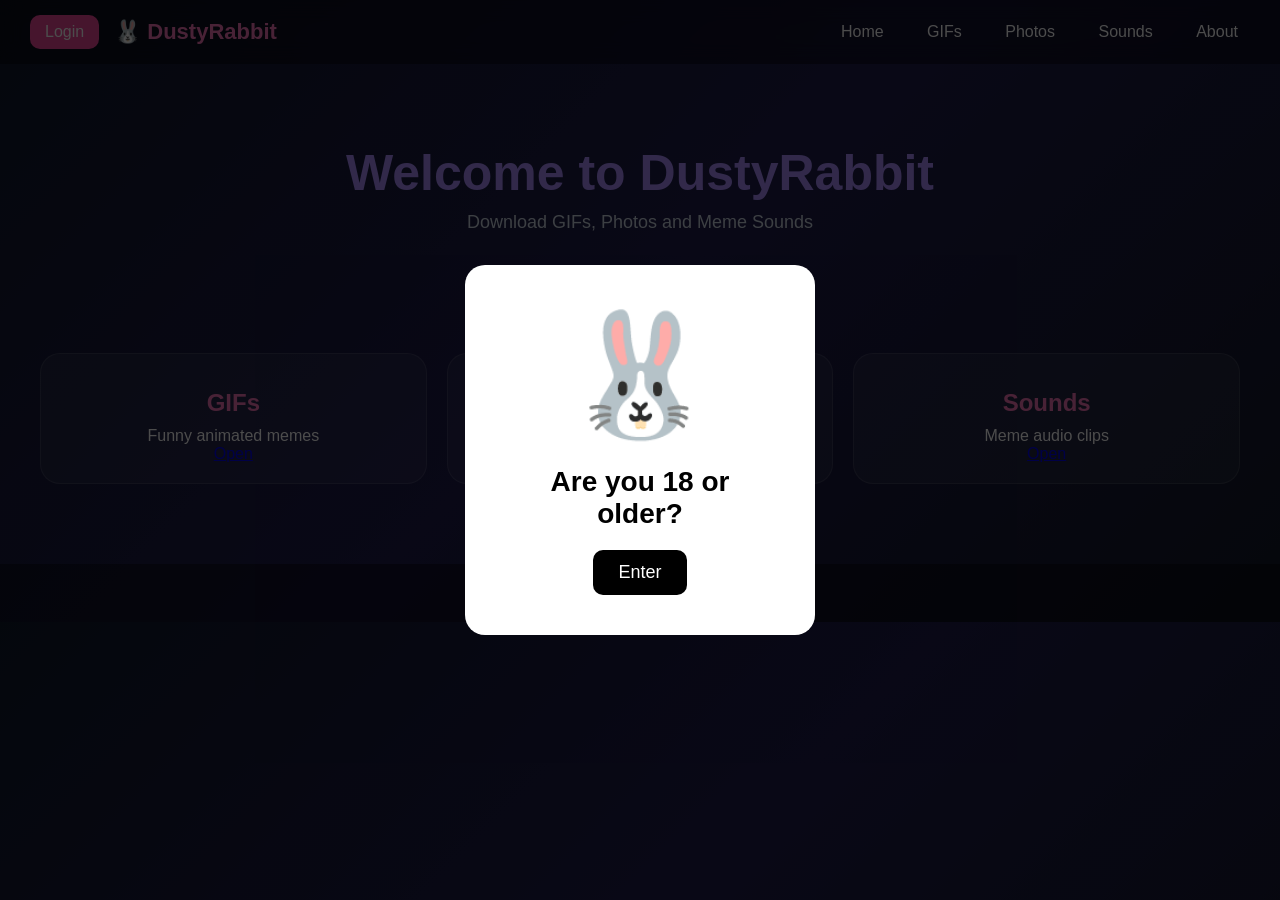
<file: index.html>
<!DOCTYPE html>
<html lang="en">
<head>
  <meta charset="UTF-8">
  <meta name="viewport" content="width=device-width, initial-scale=1.0">
  <title>DustyRabbit</title>
  <link rel="stylesheet" href="style.css">
</head>

<body>


<!-- AGE POPUP -->

<div class="age-popup" id="popup">

  <div class="popup-box">

    <div class="big-rabbit">🐰</div>

    <h2>Are you 18 or older?</h2>

    <button onclick="enterSite()">Enter</button>

  </div>

</div>

<!-- LOGIN POPUP -->

<div class="login-popup" id="loginPopup">

  <div class="login-box">

    <button class="close-btn" onclick="closeLogin()">✖</button>

    <div class="rabbit-login">🐰</div>

    <h1>DustyRabbit Login</h1>

    <input type="text" placeholder="Username" class="input-box">

    <input type="email" placeholder="Email" class="input-box">

    <input type="password" placeholder="Password" class="input-box">

    <button class="login-button">Login</button>

  </div>

</div>

<header>

  <div class="left-side">

    <!-- LOGIN BUTTON FOR POPUP -->

    <button class="open-login" onclick="openLogin()">Login</button>

    <div class="logo">🐰 DustyRabbit</div>

  </div>

  <nav>
    <a href="index.html">Home</a>
    <a href="gifs.html">GIFs</a>
    <a href="photos.html">Photos</a>
    <a href="sounds.html">Sounds</a>
    <a href="about.html">About</a>
  </nav>

</header>

<section class="hero">

  <h1>Welcome to DustyRabbit</h1>

  <p>Download GIFs, Photos and Meme Sounds</p>

</section>

<section class="cards">

  <div class="card">
    <h2>GIFs</h2>
    <p>Funny animated memes</p>
    <a href="gifs.html">Open</a>
  </div>

  <div class="card">
    <h2>Photos</h2>
    <p>Trending meme images</p>
    <a href="photos.html">Open</a>
  </div>

  <div class="card">
    <h2>Sounds</h2>
    <p>Meme audio clips</p>
    <a href="sounds.html">Open</a>
  </div>

</section>

<footer>
  © 2026 DustyRabbit
</footer>

<script>

function enterSite(){

  document.getElementById("popup").style.display = "none";

}

/* OPEN LOGIN POPUP */

function openLogin(){

  document.getElementById("loginPopup").style.display = "flex";

}

/* CLOSE LOGIN POPUP */

function closeLogin(){

  document.getElementById("loginPopup").style.display = "none";

}

</script>

</body>
</html>
</file>
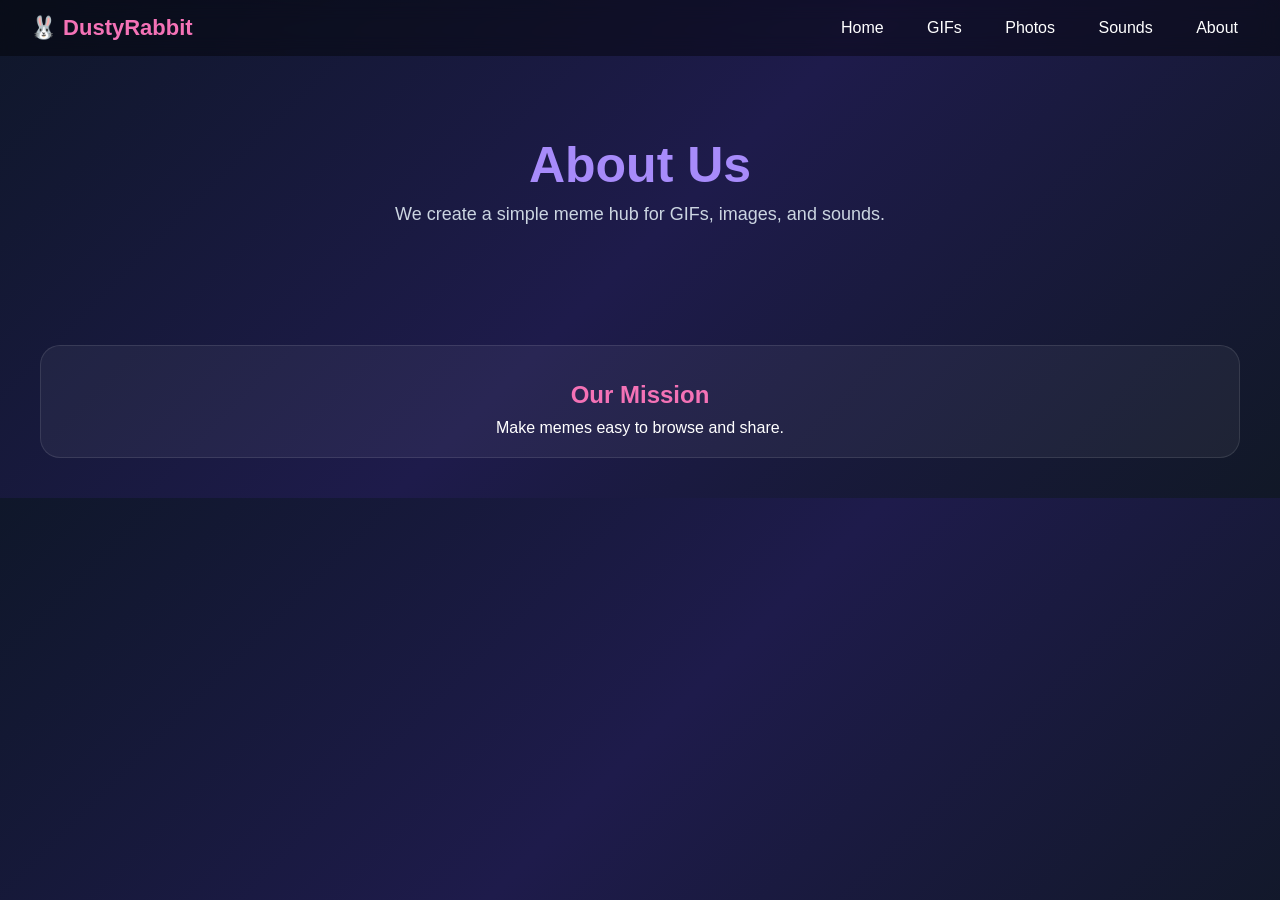
<file: about.html>
<!DOCTYPE html>
<html lang="en">
<head>
  <meta charset="UTF-8">
  <meta name="viewport" content="width=device-width, initial-scale=1.0">
  <title>About - DustyRabbit</title>
  <link rel="stylesheet" href="style.css">
</head>

<body>

<header>
  <div class="logo">🐰 DustyRabbit</div>
  <nav>
    <a href="index.html">Home</a>
    <a href="gifs.html">GIFs</a>
    <a href="photos.html">Photos</a>
    <a href="sounds.html">Sounds</a>
    <a href="about.html">About</a>
  </nav>
</header>

<section class="hero">
  <h1>About Us</h1>
  <p>We create a simple meme hub for GIFs, images, and sounds.</p>
</section>

<section class="cards">
  <div class="card">
    <h2>Our Mission</h2>
    <p>Make memes easy to browse and share.</p>
  </div>
</section>

</body>
</html>
</file>
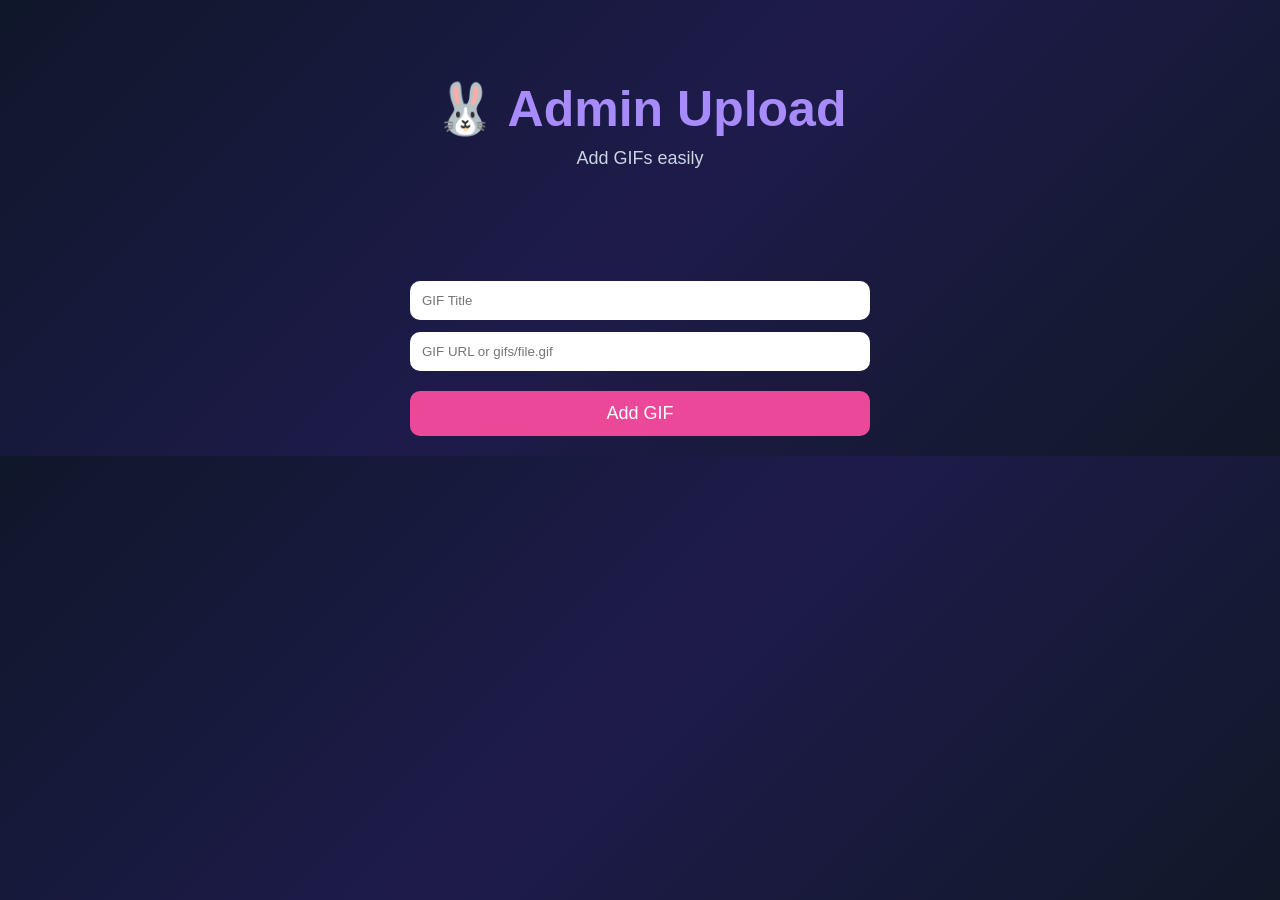
<file: admin.html>
<!DOCTYPE html>
<html lang="en">

<head>

<meta charset="UTF-8">

<meta name="viewport" content="width=device-width, initial-scale=1.0">

<title>Admin Panel</title>

<link rel="stylesheet" href="style.css">

</head>

<body>

<section class="hero">

<h1>🐰 Admin Upload</h1>

<p>Add GIFs easily</p>

</section>

<div style="max-width:500px;margin:auto;padding:20px;">

<input
type="text"
id="gifTitle"
placeholder="GIF Title"
class="input-box">

<input
type="text"
id="gifURL"
placeholder="GIF URL or gifs/file.gif"
class="input-box">

<button
class="login-button"
onclick="addGIF()">

Add GIF

</button>

</div>

<script>

function addGIF(){

  let title =
  document.getElementById("gifTitle").value;

  let url =
  document.getElementById("gifURL").value;

  let gifs =
  JSON.parse(localStorage.getItem("gifs")) || [];

  gifs.push({

    title:title,
    url:url

  });

  localStorage.setItem("gifs",JSON.stringify(gifs));

  alert("GIF Added");

}

</script>

</body>

</html>
</file>
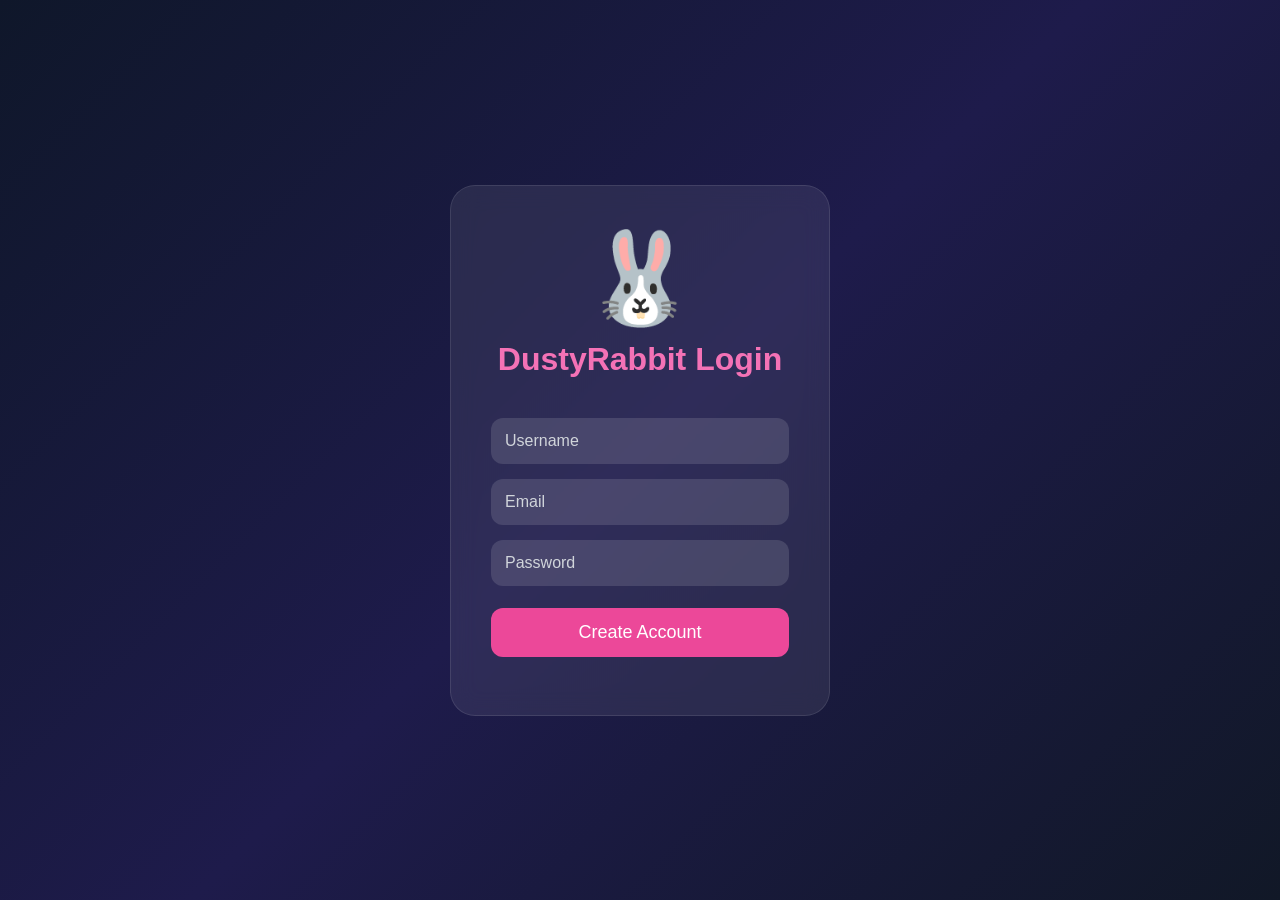
<file: login.html>
<!DOCTYPE html>
<html lang="en">
<head>
<meta charset="UTF-8">
<meta name="viewport" content="width=device-width, initial-scale=1.0">

<title>DustyRabbit Login</title>

<style>

*{
    margin:0;
    padding:0;
    box-sizing:border-box;
    font-family:Arial,sans-serif;
}

body{

    height:100vh;

    display:flex;
    justify-content:center;
    align-items:center;

    background:linear-gradient(135deg,#0f172a,#1e1b4b,#111827);

    overflow:hidden;
}

/* LOGIN BOX */

.login-box{

    width:380px;

    background:rgba(255,255,255,0.08);

    border:1px solid rgba(255,255,255,0.1);

    backdrop-filter:blur(12px);

    padding:40px;

    border-radius:25px;

    text-align:center;

    color:white;

    animation:popup 1s ease;
}

/* RABBIT */

.rabbit{

    font-size:90px;

    margin-bottom:10px;

    animation:rabbitJump 2s infinite;
}

/* TITLE */

.login-box h1{

    margin-bottom:25px;

    color:#f472b6;
}

/* INPUTS */

.input-box{

    width:100%;

    padding:14px;

    margin-top:15px;

    border:none;

    outline:none;

    border-radius:12px;

    background:rgba(255,255,255,0.12);

    color:white;

    font-size:16px;
}

.input-box::placeholder{
    color:#d1d5db;
}

/* BUTTON */

button{

    width:100%;

    padding:14px;

    margin-top:22px;

    border:none;

    border-radius:12px;

    background:#ec4899;

    color:white;

    font-size:18px;

    cursor:pointer;

    transition:0.3s;
}

button:hover{

    transform:scale(1.05);

    background:#db2777;
}

/* MESSAGE */

#message{

    margin-top:18px;

    color:#86efac;

    font-size:15px;
}

/* ANIMATIONS */

@keyframes popup{

    0%{
        transform:scale(0);
        opacity:0;
    }

    100%{
        transform:scale(1);
        opacity:1;
    }

}

@keyframes rabbitJump{

    0%{
        transform:translateY(0);
    }

    50%{
        transform:translateY(-10px);
    }

    100%{
        transform:translateY(0);
    }

}

</style>
</head>

<body>

<div class="login-box">

    <div class="rabbit">🐰</div>

    <h1>DustyRabbit Login</h1>

    <input type="text" id="username" class="input-box" placeholder="Username">

    <input type="email" id="email" class="input-box" placeholder="Email">

    <input type="password" id="password" class="input-box" placeholder="Password">

    <button onclick="registerUser()">Create Account</button>

    <p id="message"></p>

</div>

<script>

function registerUser(){

    let username = document.getElementById("username").value;

    let email = document.getElementById("email").value;

    let password = document.getElementById("password").value;

    if(username == "" || email == "" || password == ""){

        document.getElementById("message").innerHTML = "Fill all fields";

        return;
    }

    localStorage.setItem("username",username);

    localStorage.setItem("email",email);

    localStorage.setItem("password",password);

    document.getElementById("message").innerHTML = "Account Created Successfully 🐰";
}

</script>

</body>
</html>
</file>
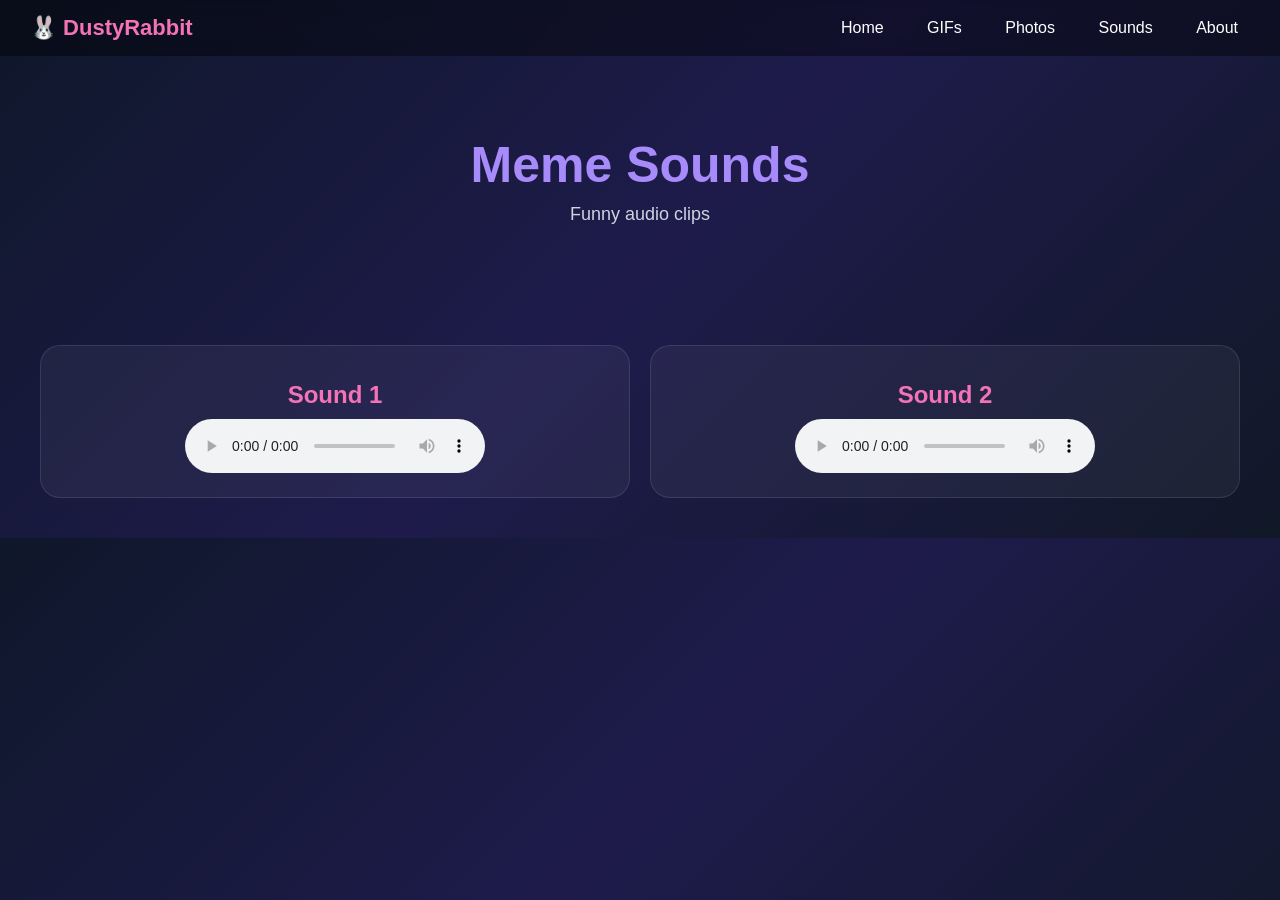
<file: sounds.html>
<!DOCTYPE html>
<html lang="en">
<head>
  <meta charset="UTF-8">
  <meta name="viewport" content="width=device-width, initial-scale=1.0">
  <title>Sounds - DustyRabbit</title>
  <link rel="stylesheet" href="style.css">
</head>

<body>

<header>
  <div class="logo">🐰 DustyRabbit</div>
  <nav>
    <a href="index.html">Home</a>
    <a href="gifs.html">GIFs</a>
    <a href="photos.html">Photos</a>
    <a href="sounds.html">Sounds</a>
    <a href="about.html">About</a>
  </nav>
</header>

<section class="hero">
  <h1>Meme Sounds</h1>
  <p>Funny audio clips</p>
</section>

<section class="cards">

  <div class="card">
    <h2>Sound 1</h2>
    <audio controls>
      <source src="https://www.soundhelix.com/examples/mp3/SoundHelix-Song-1.mp3">
    </audio>
  </div>

  <div class="card">
    <h2>Sound 2</h2>
    <audio controls>
      <source src="https://www.soundhelix.com/examples/mp3/SoundHelix-Song-2.mp3">
    </audio>
  </div>

</section>

</body>
</html>
</file>
<file: style.css>
/* RESET */
*{
  margin:0;
  padding:0;
  box-sizing:border-box;
  font-family:Arial, sans-serif;
}

body{
  background: linear-gradient(135deg,#0f172a,#1e1b4b,#111827);
  color:white;
  overflow-x:hidden;
}

/* HEADER */

header{
  display:flex;
  justify-content:space-between;
  align-items:center;
  padding:15px 30px;
  background: rgba(0,0,0,0.4);
  position:sticky;
  top:0;
  backdrop-filter: blur(10px);
}

/* LEFT SIDE */

.left-side{
  display:flex;
  align-items:center;
  gap:15px;
}

/* LOGO */

.logo{
  font-size:22px;
  font-weight:bold;
  color:#f472b6;
}

/* LOGIN BUTTON */

.open-login{
  padding:8px 15px;
  border:none;
  border-radius:10px;
  background:#ec4899;
  color:white;
  cursor:pointer;
  font-size:16px;
}

/* NAV */

nav a{
  color:white;
  text-decoration:none;
  margin-left:15px;
  padding:8px 12px;
  border-radius:10px;
  transition:0.3s;
}

nav a:hover{
  background:#ec4899;
}

/* HERO */

.hero{
  text-align:center;
  padding:80px 20px;
}

.hero h1{
  font-size:50px;
  color:#a78bfa;
}

.hero p{
  margin-top:10px;
  color:#cbd5e1;
  font-size:18px;
}

/* CARDS */

.cards{
  display:grid;
  grid-template-columns:repeat(auto-fit,minmax(220px,1fr));
  gap:20px;
  padding:40px;
  max-width:1400px;
  margin:auto;
}

/* CARD */

.card{
  background:rgba(255,255,255,0.05);
  padding:20px;
  border-radius:20px;
  text-align:center;
  transition:0.3s;
  border:1px solid rgba(255,255,255,0.1);
}

.card:hover{
  transform:translateY(-10px);
  background:rgba(255,255,255,0.1);
}

/* CARD IMAGE */

.card img,
.card video{
  width:100%;
  border-radius:15px;
}

/* CARD TITLE */

.card h2{
  color:#f472b6;
  margin-top:15px;
  margin-bottom:10px;
}

/* DOWNLOAD BUTTON */

.download-btn{
  display:inline-block;
  margin-top:10px;
  padding:10px 15px;
  background:#ec4899;
  color:white;
  text-decoration:none;
  border-radius:10px;
  transition:0.3s;
}

.download-btn:hover{
  background:#db2777;
}

/* LIKE BUTTON */

.like-btn{
  margin-top:10px;
  padding:10px 15px;
  border:none;
  border-radius:10px;
  background:#ef4444;
  color:white;
  cursor:pointer;
  transition:0.3s;
}

.like-btn:hover{
  background:#dc2626;
}

/* COUNTERS */

.counter{
  margin-top:10px;
  color:#cbd5e1;
  font-size:15px;
}

/* FOOTER */

footer{
  text-align:center;
  padding:20px;
  margin-top:40px;
  background:rgba(0,0,0,0.4);
  color:#94a3b8;
}

/* AGE POPUP */

.age-popup{
  position:fixed;
  top:0;
  left:0;
  width:100vw;
  height:100vh;
  background:rgba(0,0,0,0.7);
  display:flex;
  justify-content:center;
  align-items:center;
  z-index:99999;
}

/* POPUP BOX */

.popup-box{
  width:350px;
  background:white;
  padding:40px;
  border-radius:20px;
  text-align:center;
  animation:rabbitZoom 1s ease;
}

/* BIG RABBIT */

.big-rabbit{
  font-size:120px;
  margin-bottom:20px;
}

/* POPUP TEXT */

.popup-box h2{
  color:black;
  margin-bottom:20px;
  font-size:28px;
}

/* POPUP BUTTON */

.popup-box button{
  padding:12px 25px;
  border:none;
  border-radius:10px;
  background:black;
  color:white;
  font-size:18px;
  cursor:pointer;
}

/* LOGIN POPUP */

.login-popup{
  position:fixed;
  top:0;
  left:0;
  width:100vw;
  height:100vh;
  background:rgba(0,0,0,0.7);
  display:none;
  justify-content:center;
  align-items:center;
  z-index:999999;
}

/* LOGIN BOX */

.login-box{
  width:350px;
  background:#111827;
  padding:40px;
  border-radius:20px;
  text-align:center;
  position:relative;
  animation:loginPopup 0.5s ease;
}

/* CLOSE BUTTON */

.close-btn{
  position:absolute;
  top:10px;
  right:15px;
  background:none;
  border:none;
  color:white;
  font-size:22px;
  cursor:pointer;
}

/* LOGIN RABBIT */

.rabbit-login{
  font-size:90px;
  margin-bottom:10px;
}

/* LOGIN TITLE */

.login-box h1{
  color:#f472b6;
  margin-bottom:20px;
}

/* INPUT BOX */

.input-box{
  width:100%;
  padding:12px;
  margin-top:12px;
  border:none;
  border-radius:10px;
}

/* LOGIN BUTTON */

.login-button{
  width:100%;
  margin-top:20px;
  padding:12px;
  border:none;
  border-radius:10px;
  background:#ec4899;
  color:white;
  font-size:18px;
  cursor:pointer;
}

/* AGE ANIMATION */

@keyframes rabbitZoom{

  0%{
    transform:scale(4);
    opacity:0;
  }

  100%{
    transform:scale(1);
    opacity:1;
  }

}

/* LOGIN ANIMATION */

@keyframes loginPopup{

  0%{
    transform:scale(0);
    opacity:0;
  }

  100%{
    transform:scale(1);
    opacity:1;
  }

}

/* MOBILE */

@media(max-width:768px){

  header{
    flex-direction:column;
    gap:15px;
  }

  nav{
    display:flex;
    flex-wrap:wrap;
    justify-content:center;
  }

  .hero h1{
    font-size:35px;
  }

  .cards{
    grid-template-columns:repeat(auto-fit,minmax(160px,1fr));
    padding:20px;
  }

}
</file>
